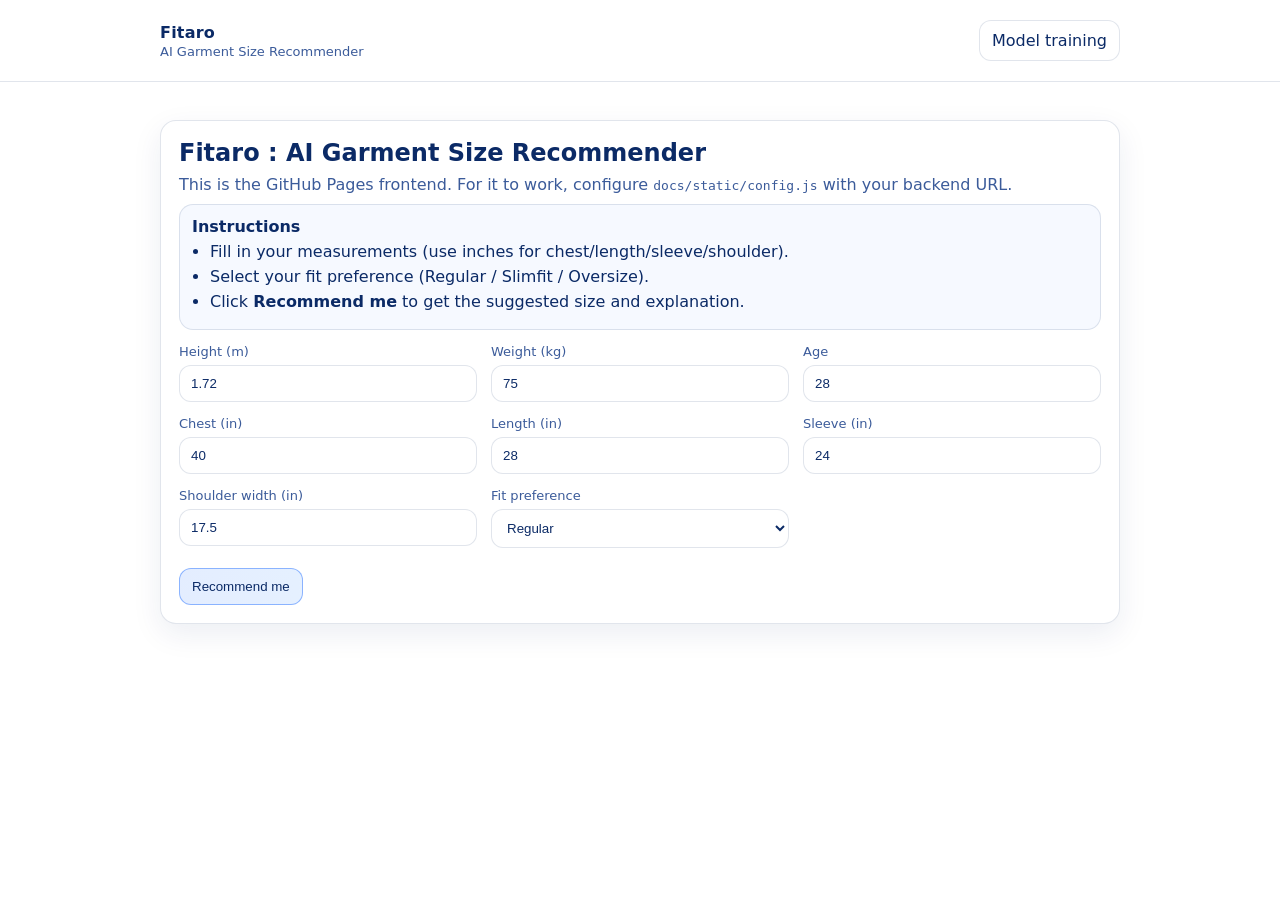
<file: docs/index.html>
<!doctype html>
<html lang="en">
  <head>
    <meta charset="utf-8" />
    <meta name="viewport" content="width=device-width, initial-scale=1" />
    <title>Fitaro — AI Garment Size Recommender</title>
    <link rel="stylesheet" href="./static/styles.css" />
  </head>
  <body>
    <header class="header">
      <div class="container">
        <div class="brand">
          <div class="brand-title">Fitaro</div>
          <div class="brand-sub">AI Garment Size Recommender</div>
        </div>
        <div class="header-actions">
          <a class="btn btn-secondary" href="./model.html" rel="noreferrer">Model training</a>
        </div>
      </div>
    </header>

    <main class="container">
      <section class="card">
        <h1 class="title">Fitaro : AI Garment Size Recommender</h1>
        <p class="muted" style="margin-top:6px">
          This is the GitHub Pages frontend. For it to work, configure <code>docs/static/config.js</code> with your backend URL.
        </p>
        <div class="instructions">
          <div class="instructions-title">Instructions</div>
          <ul class="instructions-list">
            <li>Fill in your measurements (use inches for chest/length/sleeve/shoulder).</li>
            <li>Select your fit preference (Regular / Slimfit / Oversize).</li>
            <li>Click <b>Recommend me</b> to get the suggested size and explanation.</li>
          </ul>
        </div>

        <form id="predictForm" class="grid">
          <div class="field">
            <label for="Height_m">Height (m)</label>
            <input id="Height_m" name="Height_m" type="number" step="0.01" value="1.72" required />
          </div>
          <div class="field">
            <label for="Weight_kg">Weight (kg)</label>
            <input id="Weight_kg" name="Weight_kg" type="number" step="0.1" value="75" required />
          </div>
          <div class="field">
            <label for="Age">Age</label>
            <input id="Age" name="Age" type="number" step="1" value="28" required />
          </div>

          <div class="field">
            <label for="Chest_in">Chest (in)</label>
            <input id="Chest_in" name="Chest_in" type="number" step="0.1" value="40" required />
          </div>
          <div class="field">
            <label for="Length_in">Length (in)</label>
            <input id="Length_in" name="Length_in" type="number" step="0.1" value="28" required />
          </div>
          <div class="field">
            <label for="Sleeve_in">Sleeve (in)</label>
            <input id="Sleeve_in" name="Sleeve_in" type="number" step="0.1" value="24" required />
          </div>
          <div class="field">
            <label for="ShoulderWidth_in">Shoulder width (in)</label>
            <input id="ShoulderWidth_in" name="ShoulderWidth_in" type="number" step="0.1" value="17.5" required />
          </div>
          <div class="field">
            <label for="FitPreference">Fit preference</label>
            <select id="FitPreference" name="FitPreference" required>
              <option value="Regular" selected>Regular</option>
              <option value="Slimfit">Slimfit</option>
              <option value="Oversize">Oversize</option>
            </select>
          </div>

          <div class="actions">
            <button id="predictBtn" class="btn btn-primary" type="submit">Recommend me</button>
          </div>
        </form>
      </section>

      <section id="resultCard" class="card hidden">
        <div class="result-head">
          <h2 class="result-title">Recommendation</h2>
          <div id="confidencePill" class="pill"></div>
        </div>
        <div class="result-main">
          <div class="size-box">
            <div class="size-label">Recommended size</div>
            <div id="sizeOut" class="size-value">—</div>
          </div>
          <div class="prob-box">
            <div class="size-label">Probability breakdown</div>
            <div id="probOut" class="prob-list"></div>
          </div>
        </div>
        <div class="divider"></div>
        <div class="size-label">Why this size?</div>
        <pre id="justOut" class="justification"></pre>
      </section>

      <section id="errorCard" class="card error hidden">
        <h2 class="result-title">Error</h2>
        <div id="errorOut" class="error-text"></div>
      </section>
    </main>

    <script src="./static/config.js"></script>
    <script src="./static/app.js"></script>
  </body>
</html>
</file>
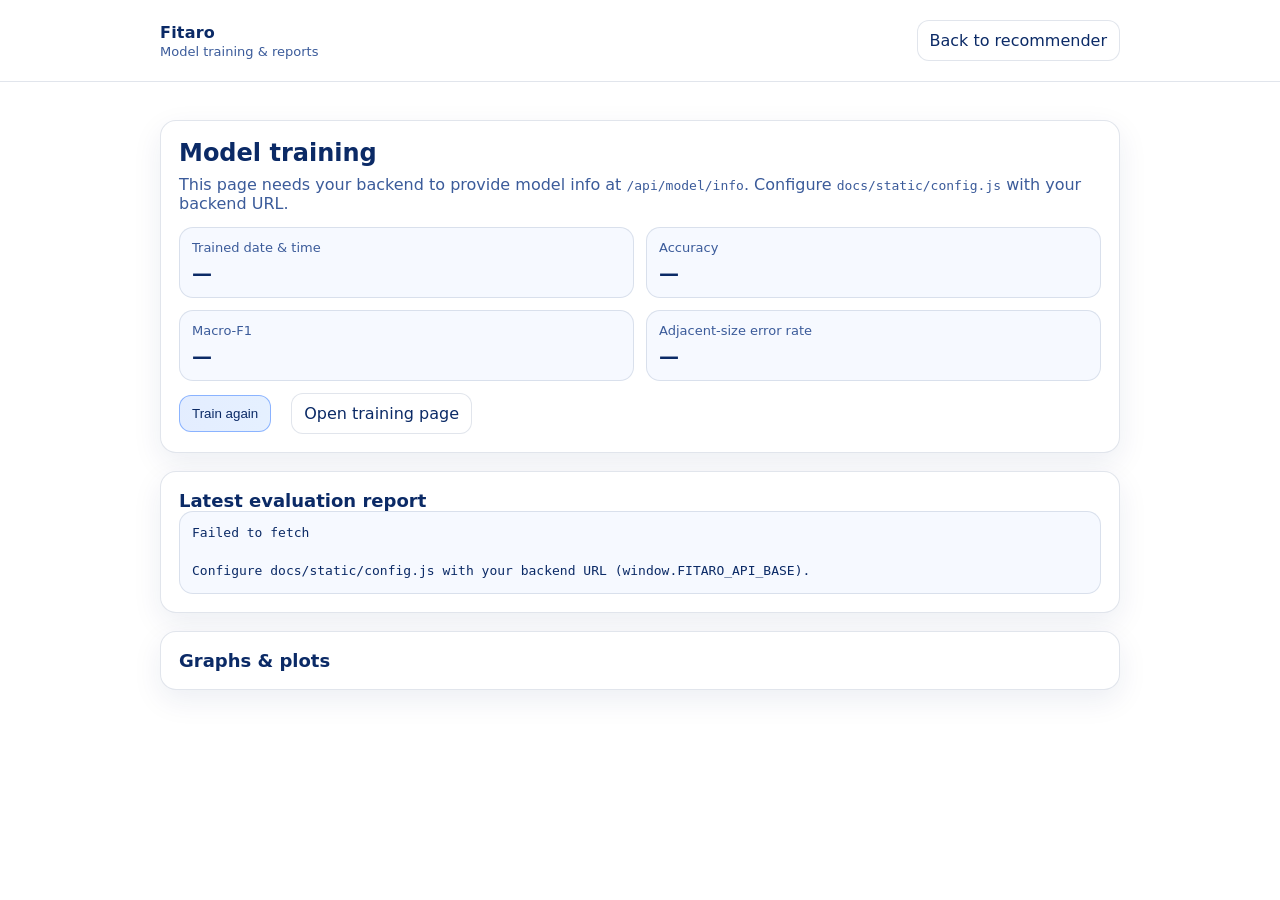
<file: docs/model.html>
<!doctype html>
<html lang="en">
  <head>
    <meta charset="utf-8" />
    <meta name="viewport" content="width=device-width, initial-scale=1" />
    <title>Fitaro — Model</title>
    <link rel="stylesheet" href="./static/styles.css" />
  </head>
  <body>
    <header class="header">
      <div class="container">
        <div class="brand">
          <div class="brand-title">Fitaro</div>
          <div class="brand-sub">Model training & reports</div>
        </div>
        <div class="header-actions">
          <a class="btn btn-secondary" href="./index.html" rel="noreferrer">Back to recommender</a>
        </div>
      </div>
    </header>

    <main class="container">
      <section class="card">
        <h1 class="title">Model training</h1>
        <p class="muted">
          This page needs your backend to provide model info at <code>/api/model/info</code>.
          Configure <code>docs/static/config.js</code> with your backend URL.
        </p>
        <div class="stats-grid" style="margin-top:14px">
          <div class="stat">
            <div class="stat-k">Trained date & time</div>
            <div id="trainedAt" class="stat-v">—</div>
          </div>
          <div class="stat">
            <div class="stat-k">Accuracy</div>
            <div id="accStat" class="stat-v">—</div>
          </div>
          <div class="stat">
            <div class="stat-k">Macro-F1</div>
            <div id="f1Stat" class="stat-v">—</div>
          </div>
          <div class="stat">
            <div class="stat-k">Adjacent-size error rate</div>
            <div id="adjStat" class="stat-v">—</div>
          </div>
        </div>

        <div class="actions" style="margin-top:12px">
          <button id="trainAgainBtn" class="btn btn-primary" type="button">Train again</button>
          <span id="trainState" class="muted"></span>
          <a class="btn btn-secondary" href="./train.html" rel="noreferrer">Open training page</a>
        </div>
      </section>

      <section id="logCard" class="card hidden">
        <h2 class="result-title">Training log</h2>
        <pre id="logBox" class="logbox"></pre>
      </section>

      <section class="card">
        <h2 class="result-title">Latest evaluation report</h2>
        <pre id="reportBox" class="justification"></pre>
      </section>

      <section class="card">
        <h2 class="result-title">Graphs & plots</h2>
        <div id="plotsGrid" class="plots-grid"></div>
      </section>
    </main>

    <script src="./static/config.js"></script>
    <script src="./static/model.js"></script>
  </body>
</html>
</file>
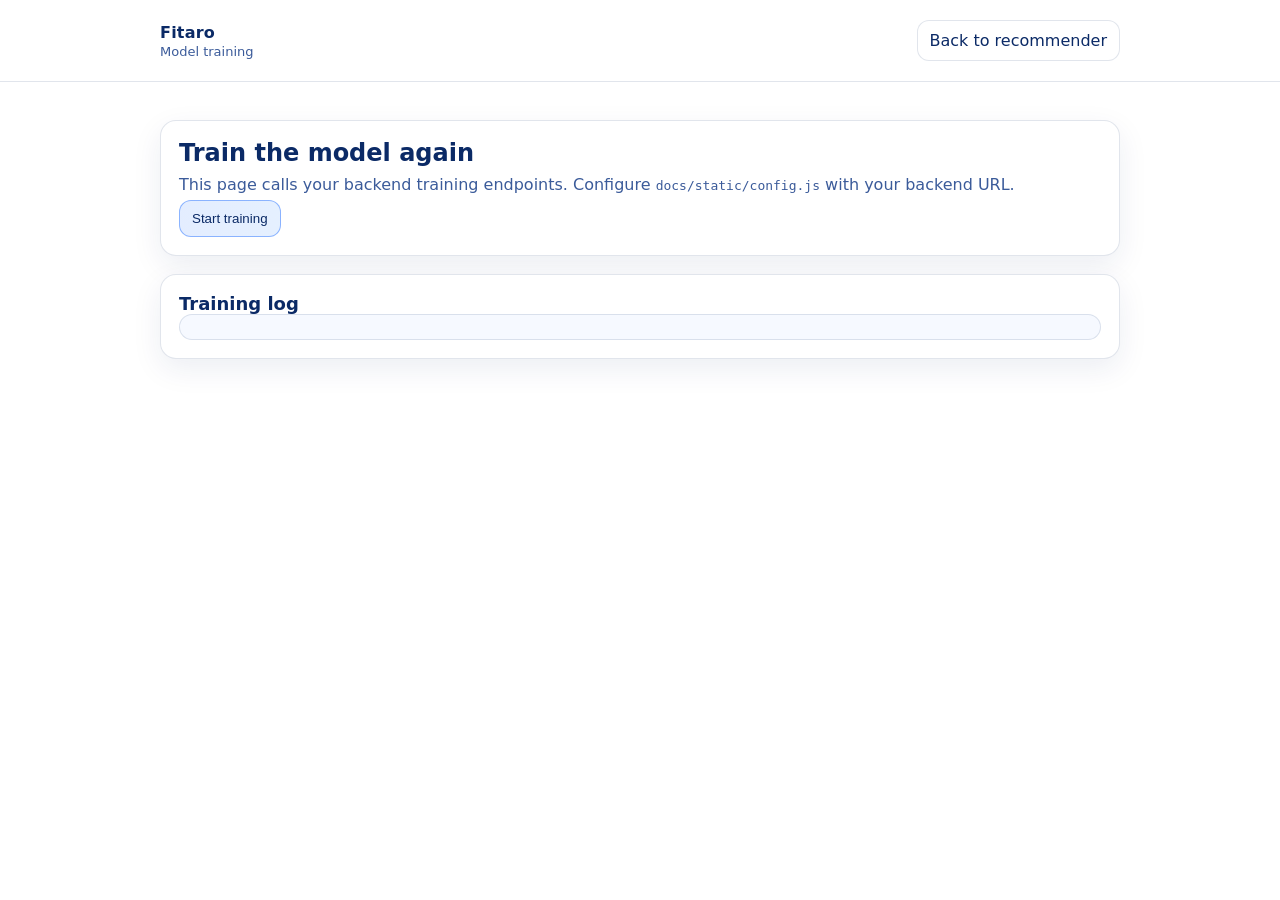
<file: docs/train.html>
<!doctype html>
<html lang="en">
  <head>
    <meta charset="utf-8" />
    <meta name="viewport" content="width=device-width, initial-scale=1" />
    <title>Fitaro — Training</title>
    <link rel="stylesheet" href="./static/styles.css" />
  </head>
  <body>
    <header class="header">
      <div class="container">
        <div class="brand">
          <div class="brand-title">Fitaro</div>
          <div class="brand-sub">Model training</div>
        </div>
        <div class="header-actions">
          <a class="btn btn-secondary" href="./index.html" rel="noreferrer">Back to recommender</a>
        </div>
      </div>
    </header>

    <main class="container">
      <section class="card">
        <h1 class="title">Train the model again</h1>
        <p class="muted">
          This page calls your backend training endpoints. Configure <code>docs/static/config.js</code> with your backend URL.
        </p>
        <div class="actions">
          <button id="startTrainBtn" class="btn btn-primary" type="button">Start training</button>
          <span id="trainState" class="muted"></span>
        </div>
      </section>

      <section class="card">
        <h2 class="result-title">Training log</h2>
        <pre id="logBox" class="logbox"></pre>
      </section>

      <section id="statsCard" class="card hidden">
        <h2 class="result-title">Latest evaluation statistics</h2>
        <div class="stats-grid">
          <div class="stat">
            <div class="stat-k">Adjacent-size error rate</div>
            <div id="adjStat" class="stat-v">—</div>
          </div>
          <div class="stat">
            <div class="stat-k">Non-adjacent error rate</div>
            <div id="nonAdjStat" class="stat-v">—</div>
          </div>
        </div>
        <div class="divider"></div>
        <div class="size-label">Full report</div>
        <pre id="reportBox" class="justification"></pre>
      </section>
    </main>

    <script src="./static/config.js"></script>
    <script src="./static/train.js"></script>
  </body>
</html>
</file>
<file: docs/static/styles.css>
:root{
  --bg:#ffffff;
  --card:#ffffff;
  --muted:#3b5b9a;
  --text:#0b2a66;
  --line:rgba(11,42,102,.12);
  --primary:#1d6cff;
  --primary2:#2a85ff;
  --danger:#c9184a;
}

*{box-sizing:border-box}
html,body{height:100%}
body{
  margin:0;
  font-family:ui-sans-serif,system-ui,-apple-system,Segoe UI,Roboto,Arial;
  background: var(--bg);
  color:var(--text);
}

.container{max-width:1000px;margin:0 auto;padding:20px}
.header{
  position:sticky;top:0;z-index:10;
  background:rgba(255,255,255,.92);
  backdrop-filter: blur(10px);
  border-bottom:1px solid var(--line);
}
.header .container{display:flex;align-items:center;justify-content:space-between;gap:16px}
.brand-title{font-weight:800;letter-spacing:.2px}
.brand-sub{color:var(--muted);font-size:13px;margin-top:2px}

.card{
  background: var(--card);
  border:1px solid var(--line);
  border-radius:16px;
  padding:18px;
  box-shadow:0 10px 30px rgba(11,42,102,.08);
  margin:18px 0;
}
.title{margin:0 0 8px 0;font-size:24px}
.muted{color:var(--muted);margin:0}
.hidden{display:none !important}

.grid{
  display:grid;
  grid-template-columns:repeat(3, minmax(0,1fr));
  gap:14px;
  margin-top:14px;
}
@media (max-width:900px){
  .grid{grid-template-columns:repeat(2, minmax(0,1fr))}
}
@media (max-width:620px){
  .grid{grid-template-columns:1fr}
}

.field label{display:block;color:var(--muted);font-size:13px;margin-bottom:6px}
.field input,.field select{
  width:100%;
  padding:10px 11px;
  border-radius:12px;
  border:1px solid var(--line);
  background:#ffffff;
  color:var(--text);
  outline:none;
}
.field input:focus,.field select:focus{border-color:rgba(29,108,255,.6); box-shadow: 0 0 0 4px rgba(29,108,255,.10)}

.actions{grid-column:1/-1;display:flex;gap:10px;align-items:center;margin-top:6px;flex-wrap:wrap}
.header-actions{display:flex;gap:10px;align-items:center}
.btn{
  display:inline-flex;align-items:center;justify-content:center;
  padding:10px 12px;
  border-radius:12px;
  border:1px solid var(--line);
  text-decoration:none;
  color:var(--text);
  background:#ffffff;
  cursor:pointer;
  user-select:none;
}
.btn:disabled{opacity:.6;cursor:not-allowed}
.btn-primary{
  border-color:rgba(29,108,255,.45);
  background:linear-gradient(90deg, rgba(29,108,255,.12), rgba(42,133,255,.12));
}
.btn-secondary{background:#ffffff}

.result-head{display:flex;align-items:center;justify-content:space-between;gap:10px}
.result-title{margin:0;font-size:18px}
.pill{
  padding:6px 10px;
  border-radius:999px;
  border:1px solid rgba(29,108,255,.35);
  background:rgba(29,108,255,.10);
  color:var(--text);
  font-size:13px;
}

.result-main{display:grid;grid-template-columns:280px 1fr;gap:16px;margin-top:12px}
@media (max-width:720px){.result-main{grid-template-columns:1fr}}

.size-box{
  border:1px solid var(--line);
  border-radius:14px;
  padding:14px;
  background:rgba(29,108,255,.04);
}
.size-label{color:var(--muted);font-size:13px;margin-bottom:8px}
.size-value{font-size:44px;font-weight:900;letter-spacing:.5px}

.prob-box{
  border:1px solid var(--line);
  border-radius:14px;
  padding:14px;
  background:rgba(29,108,255,.04);
}
.prob-row{display:grid;grid-template-columns:40px 1fr 64px;gap:10px;align-items:center;margin:8px 0}
.prob-size{font-weight:700}
.prob-bar{
  height:10px;border-radius:999px;
  background:rgba(11,42,102,.06);
  border:1px solid rgba(11,42,102,.07);
  overflow:hidden;
}
.prob-fill{
  height:100%;
  background:linear-gradient(90deg, rgba(29,108,255,.92), rgba(42,133,255,.92));
}
.prob-pct{color:var(--muted);text-align:right;font-variant-numeric:tabular-nums}

.divider{height:1px;background:var(--line);margin:14px 0}
.justification,.logbox{
  white-space:pre-wrap;
  background:rgba(29,108,255,.04);
  border:1px solid var(--line);
  border-radius:14px;
  padding:12px;
  margin:0;
  line-height:1.45;
  overflow:auto;
  max-height:460px;
}

.card.error{border-color:rgba(255,92,122,.35)}
.error-text{color:#8a0f2f}

.stats-grid{display:grid;grid-template-columns:repeat(2,minmax(0,1fr));gap:12px}
@media (max-width:720px){.stats-grid{grid-template-columns:1fr}}
.stat{background:rgba(29,108,255,.04);border:1px solid var(--line);border-radius:14px;padding:12px}
.stat-k{color:var(--muted);font-size:13px}
.stat-v{font-size:20px;font-weight:800;margin-top:6px}

.instructions{
  border:1px solid var(--line);
  border-radius:14px;
  padding:12px;
  background:rgba(29,108,255,.04);
  margin-top:10px;
}
.instructions-title{font-weight:800;margin-bottom:6px}
.instructions-list{margin:0;padding-left:18px;color:var(--text)}
.instructions-list li{margin:6px 0}

.plots-grid{
  display:grid;
  grid-template-columns:repeat(2, minmax(0,1fr));
  gap:12px;
}
@media (max-width:820px){.plots-grid{grid-template-columns:1fr}}
.plot-card{
  display:block;
  border:1px solid var(--line);
  border-radius:14px;
  padding:12px;
  text-decoration:none;
  color:var(--text);
  background:#ffffff;
}
.plot-name{font-weight:800;margin-bottom:10px}
.plot-img{width:100%;height:auto;border-radius:10px;border:1px solid rgba(11,42,102,.10);background:#fff}
</file>
